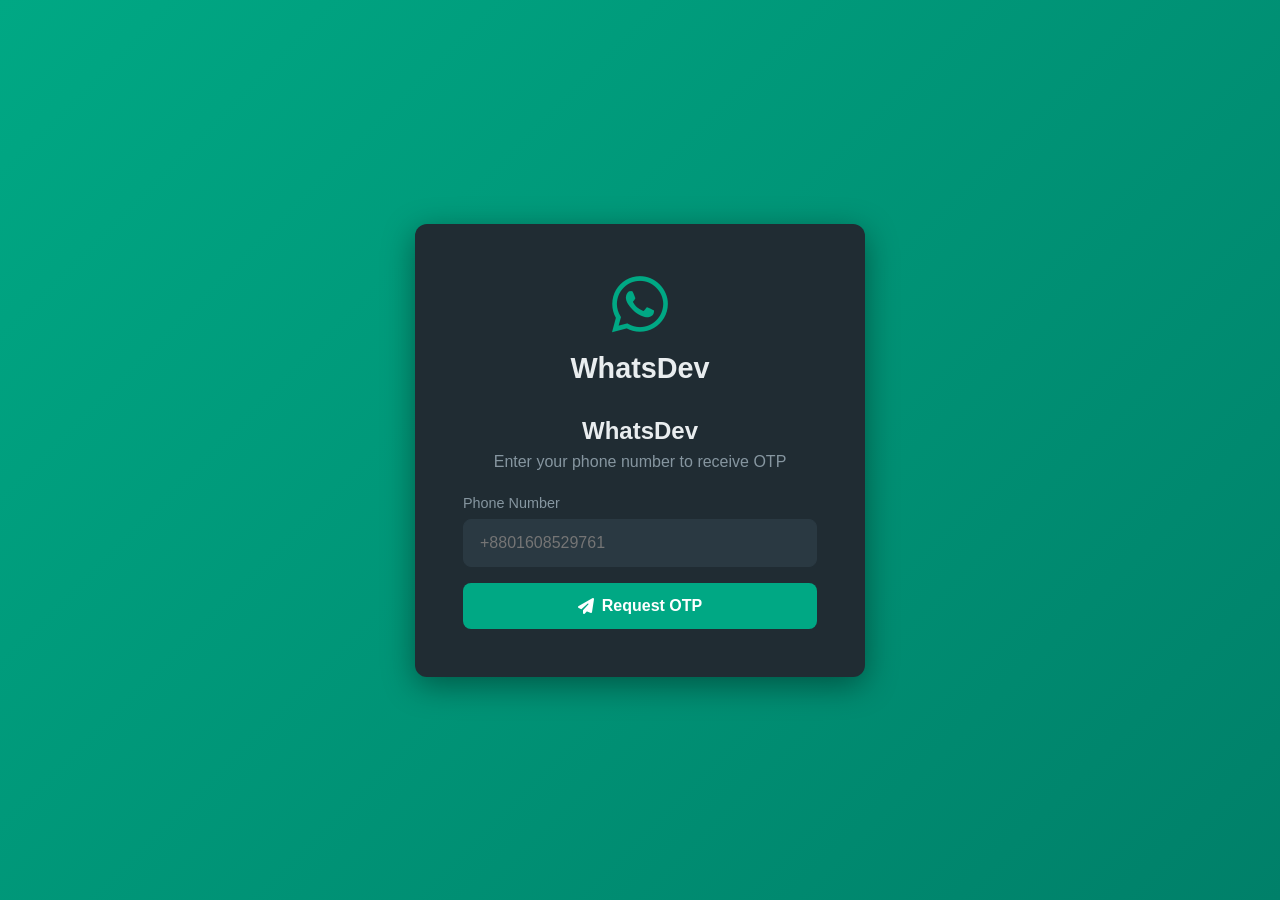
<file: ui/index.html>
<!DOCTYPE html>
<html lang="en">
<head>
    <meta charset="UTF-8">
    <meta name="viewport" content="width=device-width, initial-scale=1.0">
    <title>WhatsDev</title>
    <link rel="stylesheet" href="css/styles.css">
    <link rel="stylesheet" href="https://cdnjs.cloudflare.com/ajax/libs/font-awesome/6.4.0/css/all.min.css">
</head>
<body>
    <!-- Login Screen -->
    <div id="loginScreen" class="login-screen">
        <div class="login-container">
            <div class="login-header">
                <i class="fab fa-whatsapp"></i>
                <h1>WhatsDev</h1>
            </div>
            <div class="login-content">
                <h2>WhatsDev</h2>
                <p>Enter your phone number to receive OTP</p>
                <form id="loginForm" class="login-form">
                    <div class="form-group">
                        <label for="phoneNumber">Phone Number</label>
                        <input 
                            type="tel" 
                            id="phoneNumber" 
                            placeholder="+8801608529761" 
                            required
                        >
                    </div>
                    <button type="submit" class="btn btn-primary">
                        <i class="fas fa-paper-plane"></i> Request OTP
                    </button>
                </form>
            </div>
        </div>
    </div>

    <!-- OTP Verification Screen -->
    <div id="otpScreen" class="login-screen" style="display: none;">
        <div class="login-container">
            <div class="login-header">
                <i class="fab fa-whatsapp"></i>
                <h1>WhatsDev</h1>
            </div>
            <div class="login-content">
                <h2>Enter OTP</h2>
                <p>We've sent a code to <span id="phoneDisplay"></span></p>
                <form id="otpForm" class="login-form">
                    <div class="form-group">
                        <label for="otpCode">OTP Code</label>
                        <input 
                            type="text" 
                            id="otpCode" 
                            placeholder="Enter 6-digit code" 
                            maxlength="6"
                            required
                        >
                    </div>
                    <button type="submit" class="btn btn-primary">
                        <i class="fas fa-check"></i> Verify & Login
                    </button>
                    <button type="button" class="btn btn-secondary" onclick="backToLogin()">
                        <i class="fas fa-arrow-left"></i> Back
                    </button>
                </form>
            </div>
        </div>
    </div>

    <!-- Main Chat Interface -->
    <div id="chatInterface" class="chat-interface" style="display: none;">
        <!-- Sidebar -->
        <div class="sidebar">
            <!-- Sidebar Header -->
            <div class="sidebar-header">
                <div class="user-profile">
                    <div class="avatar">
                        <i class="fas fa-user"></i>
                    </div>
                    <span id="userName">User</span>
                </div>
                <div class="header-actions">
                    <button class="icon-btn" title="New Chat" onclick="showNewChatModal()">
                        <i class="fas fa-message"></i>
                    </button>
                    <button class="icon-btn" title="Language" onclick="translationManager.showLanguageSelector()">
                        <i class="fas fa-language"></i>
                    </button>
                    <button class="icon-btn" title="Menu">
                        <i class="fas fa-ellipsis-v"></i>
                    </button>
                    <button class="icon-btn" title="Logout" onclick="logout()">
                        <i class="fas fa-sign-out-alt"></i>
                    </button>
                </div>
            </div>

            <!-- Search Bar -->
            <div class="search-bar">
                <div class="search-input-wrapper">
                    <i class="fas fa-search"></i>
                    <input type="text" id="searchInput" placeholder="Search or start new chat">
                </div>
            </div>

            <!-- Conversations List -->
            <div class="conversations-list" id="conversationsList">
                <div class="no-conversations">
                    <i class="fas fa-comments"></i>
                    <p>No conversations yet</p>
                    <button class="btn btn-primary" onclick="showNewChatModal()">Start New Chat</button>
                </div>
            </div>
        </div>

        <!-- Chat Area -->
        <div class="chat-area">
            <!-- No Chat Selected -->
            <div class="no-chat-selected" id="noChatSelected">
                <div class="no-chat-content">
                    <i class="fab fa-whatsapp"></i>
                    <h2>WhatsDev</h2>
                    <p>Send and receive messages without keeping your phone online.</p>
                    <p class="hint">Select a conversation to start chatting</p>
                </div>
            </div>

            <!-- Chat Container -->
            <div class="chat-container" id="chatContainer" style="display: none;">
                <!-- Chat Header -->
                <div class="chat-header">
                    <div class="chat-user-info" id="chatUserInfo" onclick="handleChatHeaderClick()">
                        <div class="avatar" id="chatAvatar">
                            <i class="fas fa-user"></i>
                        </div>
                        <div class="user-details">
                            <h3 id="chatUserName">Contact Name</h3>
                            <span class="user-status" id="chatUserStatus">online</span>
                        </div>
                    </div>
                    <div class="chat-header-actions">
                        <button class="icon-btn" title="Search">
                            <i class="fas fa-search"></i>
                        </button>
                        <button class="icon-btn" title="More" onclick="showChatOptionsMenu(event)">
                            <i class="fas fa-ellipsis-v"></i>
                        </button>
                    </div>
                </div>
                
                <!-- Chat Options Menu (Hidden by default) -->
                <div id="chatOptionsMenu" class="dropdown-menu" style="display: none;">
                    <div class="dropdown-item" onclick="showConversationLanguageSelector()">
                        <i class="fas fa-language"></i>
                        <span>Set Translation Language</span>
                    </div>
                    <div class="dropdown-item" onclick="viewContactInfo()">
                        <i class="fas fa-info-circle"></i>
                        <span>Contact Info</span>
                    </div>
                </div>

                <!-- Messages Area -->
                <div class="messages-area" id="messagesArea">
                    <!-- Messages will be loaded here -->
                </div>

                <!-- Message Input -->
                <div class="message-input-area">
                    <button class="icon-btn" title="Emoji">
                        <i class="fas fa-face-smile"></i>
                    </button>
                    <button class="icon-btn" title="Attach Media" onclick="document.getElementById('mediaFileInput').click()">
                        <i class="fas fa-paperclip"></i>
                    </button>
                    <input type="file" id="mediaFileInput" style="display: none;" 
                           accept="image/*,video/*,audio/*,.pdf,.doc,.docx" 
                           onchange="handleMediaFileSelect(event)">
                    <div class="input-wrapper">
                        <input 
                            type="text" 
                            id="messageInput" 
                            placeholder="Type a message"
                            autocomplete="off"
                        >
                    </div>
                    <button class="send-btn" id="sendBtn" onclick="sendMessage()">
                        <i class="fas fa-paper-plane"></i>
                    </button>
                </div>
            </div>
        </div>
    </div>

    <!-- New Chat Modal -->
    <div id="newChatModal" class="modal" style="display: none;">
        <div class="modal-content" style="max-width: 500px;">
            <div class="modal-header">
                <button class="icon-btn" onclick="closeNewChatModal()" style="margin-right: 1rem;">
                    <i class="fas fa-arrow-left"></i>
                </button>
                <h2>New chat</h2>
            </div>
            <div class="modal-body" style="padding: 0;">
                <!-- Search Bar -->
                <div class="search-bar" style="padding: 0.75rem 1rem;">
                    <div class="search-input-wrapper">
                        <i class="fas fa-search"></i>
                        <input type="text" id="newChatSearch" placeholder="Search name or number">
                    </div>
                </div>

                <!-- Action Buttons -->
                <div class="new-chat-actions">
                    <div class="action-item" onclick="groupManager.showNewGroupModal()">
                        <div class="action-icon">
                            <i class="fas fa-users"></i>
                        </div>
                        <div class="action-text">
                            <span class="action-title">New group</span>
                        </div>
                    </div>
                    <div class="action-item" onclick="showAddContactModal()">
                        <div class="action-icon">
                            <i class="fas fa-user-plus"></i>
                        </div>
                        <div class="action-text">
                            <span class="action-title">New contact</span>
                        </div>
                    </div>
                </div>

                <!-- Contact List Header -->
                <div class="contacts-header">
                    <span>Contacts on WhatsApp</span>
                </div>

                <!-- Contacts List -->
                <div class="contacts-list" id="newChatContactsList">
                    <!-- Contacts will be loaded here -->
                </div>
            </div>
        </div>
    </div>

    <!-- Add Contact Modal -->
    <div id="addContactModal" class="modal" style="display: none;">
        <div class="modal-content">
            <div class="modal-header">
                <h2>Add Contact</h2>
                <button class="close-btn" onclick="closeAddContactModal()">
                    <i class="fas fa-times"></i>
                </button>
            </div>
            <div class="modal-body">
                <div class="info-box" style="margin-bottom: 1rem;">
                    <i class="fas fa-info-circle"></i>
                    Add any phone number to start chatting!
                </div>
                <form id="addContactForm">
                    <div class="form-group">
                        <label for="contactName">Contact Name (Optional)</label>
                        <input 
                            type="text" 
                            id="contactName" 
                            placeholder="John Doe"
                        >
                        <small style="color: var(--text-muted); font-size: 0.8rem; display: block; margin-top: 0.25rem;">
                            Give this contact a custom name
                        </small>
                    </div>
                    <div class="form-group">
                        <label for="contactPhone">Phone Number</label>
                        <input 
                            type="tel" 
                            id="contactPhone" 
                            placeholder="+8801980680622"
                            required
                        >
                        <small style="color: var(--text-muted); font-size: 0.8rem; display: block; margin-top: 0.25rem;">
                            Enter with country code (e.g., +880...)
                        </small>
                    </div>
                    <button type="submit" class="btn btn-primary">
                        <i class="fas fa-user-plus"></i> Add Contact & Start Chat
                    </button>
                </form>
            </div>
        </div>
    </div>

    <!-- Loading Overlay -->
    <div id="loadingOverlay" class="loading-overlay" style="display: none;">
        <div class="spinner"></div>
        <p>Loading...</p>
    </div>

    <!-- Toast Notifications -->
    <div id="toastContainer" class="toast-container"></div>

    <!-- Scripts -->
    <script src="js/config.js"></script>
    <script src="js/auth.js"></script>
    <script src="js/chat.js"></script>
    <script src="js/groups.js"></script>
    <script src="js/translation.js"></script>
    <script src="js/websocket.js"></script>
    <script src="js/app.js"></script>
</body>
</html>
</file>
<file: ui/css/styles.css>
/* Reset and Base Styles */
* {
    margin: 0;
    padding: 0;
    box-sizing: border-box;
}

:root {
    --primary-color: #00a884;
    --primary-dark: #008069;
    --bg-primary: #111b21;
    --bg-secondary: #202c33;
    --bg-tertiary: #2a3942;
    --text-primary: #e9edef;
    --text-secondary: #8696a0;
    --text-muted: #667781;
    --border-color: #2a3942;
    --message-sent: #005c4b;
    --message-received: #202c33;
    --hover-bg: #2a3942;
    --white: #ffffff;
    --scrollbar-bg: #374045;
    --scrollbar-thumb: #667781;
}

body {
    font-family: 'Segoe UI', Helvetica, Arial, sans-serif;
    background-color: var(--bg-primary);
    color: var(--text-primary);
    overflow: hidden;
}

/* Hidden by default elements */
#otpScreen,
#chatInterface,
#chatContainer,
#newChatModal,
#loadingOverlay {
    display: none;
}

/* Login Screen */
.login-screen {
    width: 100vw;
    height: 100vh;
    display: flex;
    align-items: center;
    justify-content: center;
    background: linear-gradient(135deg, var(--primary-color) 0%, var(--primary-dark) 100%);
}

.login-container {
    background: var(--bg-secondary);
    border-radius: 12px;
    box-shadow: 0 8px 32px rgba(0, 0, 0, 0.4);
    padding: 3rem;
    max-width: 450px;
    width: 90%;
    animation: slideIn 0.3s ease-out;
}

@keyframes slideIn {
    from {
        opacity: 0;
        transform: translateY(-20px);
    }
    to {
        opacity: 1;
        transform: translateY(0);
    }
}

.login-header {
    text-align: center;
    margin-bottom: 2rem;
}

.login-header i {
    font-size: 4rem;
    color: var(--primary-color);
    margin-bottom: 1rem;
}

.login-header h1 {
    font-size: 1.8rem;
    font-weight: 600;
    color: var(--text-primary);
}

.login-content {
    text-align: center;
}

.login-content h2 {
    font-size: 1.5rem;
    margin-bottom: 0.5rem;
    color: var(--text-primary);
}

.login-content p {
    color: var(--text-secondary);
    margin-bottom: 1.5rem;
}

#phoneDisplay {
    color: var(--primary-color);
    font-weight: 600;
}

.login-form {
    display: flex;
    flex-direction: column;
    gap: 1rem;
}

.form-group {
    text-align: left;
}

.form-group label {
    display: block;
    margin-bottom: 0.5rem;
    color: var(--text-secondary);
    font-size: 0.9rem;
}

.form-group input {
    width: 100%;
    padding: 0.875rem 1rem;
    background: var(--bg-tertiary);
    border: 1px solid var(--border-color);
    border-radius: 8px;
    color: var(--text-primary);
    font-size: 1rem;
    transition: all 0.2s;
}

.form-group input:focus {
    outline: none;
    border-color: var(--primary-color);
    background: var(--bg-primary);
}

/* Buttons */
.btn {
    padding: 0.875rem 1.5rem;
    border: none;
    border-radius: 8px;
    font-size: 1rem;
    font-weight: 600;
    cursor: pointer;
    transition: all 0.2s;
    display: flex;
    align-items: center;
    justify-content: center;
    gap: 0.5rem;
}

.btn-primary {
    background: var(--primary-color);
    color: var(--white);
}

.btn-primary:hover {
    background: var(--primary-dark);
}

.btn-secondary {
    background: var(--bg-tertiary);
    color: var(--text-primary);
}

.btn-secondary:hover {
    background: var(--hover-bg);
}

.icon-btn {
    background: none;
    border: none;
    color: var(--text-secondary);
    font-size: 1.2rem;
    cursor: pointer;
    padding: 0.5rem;
    border-radius: 50%;
    transition: all 0.2s;
}

.icon-btn:hover {
    background: var(--hover-bg);
    color: var(--text-primary);
}

/* Chat Interface */
.chat-interface {
    display: flex;
    height: 100vh;
    width: 100vw;
}

/* Sidebar */
.sidebar {
    width: 400px;
    background: var(--bg-primary);
    display: flex;
    flex-direction: column;
    border-right: 1px solid var(--border-color);
}

.sidebar-header {
    background: var(--bg-secondary);
    padding: 0.75rem 1rem;
    display: flex;
    align-items: center;
    justify-content: space-between;
}

.user-profile {
    display: flex;
    align-items: center;
    gap: 0.75rem;
}

.avatar {
    width: 40px;
    height: 40px;
    border-radius: 50%;
    background: var(--bg-tertiary);
    display: flex;
    align-items: center;
    justify-content: center;
    color: var(--text-secondary);
    font-size: 1.2rem;
}

.header-actions {
    display: flex;
    gap: 0.5rem;
}

/* Search Bar */
.search-bar {
    background: var(--bg-primary);
    padding: 0.5rem 1rem;
}

.search-input-wrapper {
    background: var(--bg-secondary);
    border-radius: 8px;
    display: flex;
    align-items: center;
    padding: 0.5rem 1rem;
    gap: 0.75rem;
}

.search-input-wrapper i {
    color: var(--text-muted);
}

.search-input-wrapper input {
    flex: 1;
    background: none;
    border: none;
    color: var(--text-primary);
    font-size: 0.9rem;
}

.search-input-wrapper input:focus {
    outline: none;
}

/* Conversations List */
.conversations-list {
    flex: 1;
    overflow-y: auto;
}

.conversations-list::-webkit-scrollbar {
    width: 6px;
}

.conversations-list::-webkit-scrollbar-track {
    background: var(--scrollbar-bg);
}

.conversations-list::-webkit-scrollbar-thumb {
    background: var(--scrollbar-thumb);
    border-radius: 3px;
}

.no-conversations {
    padding: 3rem 2rem;
    text-align: center;
    color: var(--text-secondary);
}

.no-conversations i {
    font-size: 4rem;
    margin-bottom: 1rem;
    color: var(--text-muted);
}

.no-conversations p {
    margin-bottom: 1.5rem;
}

/* Conversation Item */
.conversation-item {
    display: flex;
    align-items: center;
    padding: 0.75rem 1rem;
    gap: 0.75rem;
    cursor: pointer;
    transition: background 0.2s;
    border-bottom: 1px solid var(--border-color);
}

.conversation-item:hover {
    background: var(--hover-bg);
}

.conversation-item.active {
    background: var(--bg-tertiary);
}

.conversation-info {
    flex: 1;
    overflow: hidden;
}

.conversation-header {
    display: flex;
    justify-content: space-between;
    margin-bottom: 0.25rem;
}

.conversation-name {
    font-weight: 500;
    color: var(--text-primary);
}

.conversation-time {
    font-size: 0.75rem;
    color: var(--text-muted);
}

.conversation-preview {
    font-size: 0.875rem;
    color: var(--text-secondary);
    white-space: nowrap;
    overflow: hidden;
    text-overflow: ellipsis;
}

.unread-badge {
    background: var(--primary-color);
    color: var(--white);
    font-size: 0.75rem;
    padding: 0.125rem 0.5rem;
    border-radius: 12px;
    font-weight: 600;
}

/* Chat Area */
.chat-area {
    flex: 1;
    display: flex;
    flex-direction: column;
    background: var(--bg-primary);
}

.no-chat-selected {
    flex: 1;
    display: flex;
    align-items: center;
    justify-content: center;
    background: var(--bg-secondary);
}

.no-chat-content {
    text-align: center;
    color: var(--text-secondary);
}

.no-chat-content i {
    font-size: 6rem;
    color: var(--text-muted);
    margin-bottom: 1rem;
}

.no-chat-content h2 {
    font-size: 2rem;
    color: var(--text-primary);
    margin-bottom: 0.5rem;
}

.no-chat-content p {
    font-size: 0.9rem;
    margin-bottom: 0.5rem;
}

.no-chat-content .hint {
    font-size: 0.85rem;
    color: var(--text-muted);
}

/* Chat Container */
.chat-container {
    display: flex;
    flex-direction: column;
    height: 100vh;
}

/* Chat Header */
.chat-header {
    background: var(--bg-secondary);
    padding: 0.75rem 1rem;
    display: flex;
    align-items: center;
    justify-content: space-between;
    border-bottom: 1px solid var(--border-color);
}

.chat-user-info {
    display: flex;
    align-items: center;
    gap: 0.75rem;
}

.user-details {
    display: flex;
    flex-direction: column;
}

.user-details h3 {
    font-size: 1rem;
    font-weight: 500;
    color: var(--text-primary);
}

.user-status {
    font-size: 0.8rem;
    color: var(--text-muted);
}

.chat-header-actions {
    display: flex;
    gap: 0.5rem;
}

/* Messages Area */
.messages-area {
    flex: 1;
    padding: 1rem;
    overflow-y: auto;
    background-image: url('[data-uri]');
    background-color: var(--bg-primary);
    display: flex;
    flex-direction: column;
    gap: 0.5rem;
}

.messages-area::-webkit-scrollbar {
    width: 6px;
}

.messages-area::-webkit-scrollbar-track {
    background: transparent;
}

.messages-area::-webkit-scrollbar-thumb {
    background: var(--scrollbar-thumb);
    border-radius: 3px;
}

/* Messages */
.message {
    display: flex;
    margin-bottom: 0.5rem;
}

.message.sent {
    justify-content: flex-end;
}

.message.received {
    justify-content: flex-start;
}

.message-bubble {
    max-width: 60%;
    padding: 0.5rem 0.75rem;
    border-radius: 8px;
    position: relative;
}

.message.sent .message-bubble {
    background: var(--message-sent);
    border-bottom-right-radius: 2px;
}

.message.received .message-bubble {
    background: var(--message-received);
    border-bottom-left-radius: 2px;
}

/* Deleted message style */
.message-bubble.deleted-message {
    background: transparent !important;
    border: 1px solid var(--border-color);
    opacity: 0.7;
}

.message-bubble.deleted-message .message-content {
    font-style: italic;
    color: var(--text-muted);
    display: flex;
    align-items: center;
    gap: 0.5rem;
}

.message-bubble.deleted-message .message-content i {
    font-size: 0.9rem;
}

/* Media messages - WhatsApp style */
.message-bubble.has-media {
    padding: 0;
    overflow: hidden;
}

.message-media {
    position: relative;
    margin: 0;
    padding: 0;
}

.message-media img,
.message-media video {
    display: block;
    max-width: 300px;
    max-height: 300px;
    width: 100%;
    height: auto;
    border-radius: 0;
    cursor: pointer;
    margin: 0;
}

.message-media audio {
    width: 300px;
    margin: 0.5rem;
}

.message-document {
    padding: 0.75rem 1rem;
    display: flex;
    align-items: center;
    gap: 12px;
    min-width: 250px;
}

.message-document a {
    display: flex;
    align-items: center;
    gap: 12px;
    text-decoration: none;
    color: inherit;
    flex: 1;
}

.message-document i {
    font-size: 2.5rem;
    color: var(--primary-color);
}

.document-info {
    flex: 1;
}

.document-name {
    font-weight: 500;
    margin-bottom: 0.25rem;
    word-break: break-word;
}

.document-size {
    font-size: 0.85rem;
    color: var(--text-muted);
}

/* Message with media and caption */
.message-bubble.has-media .message-content {
    padding: 0.5rem 0.75rem;
    margin: 0;
}

.message-content {
    color: var(--text-primary);
    font-size: 0.9rem;
    word-wrap: break-word;
    margin-bottom: 0.25rem;
}

/* Message action menu */
.message-actions {
    position: absolute;
    top: 8px;
    right: 8px;
    background: rgba(0, 0, 0, 0.6);
    border-radius: 20px;
    padding: 4px 8px;
    opacity: 0;
    transition: opacity 0.2s;
    display: flex;
    gap: 8px;
    z-index: 10;
}

.message:hover .message-actions {
    opacity: 1;
}

.message-action-btn {
    background: none;
    border: none;
    color: white;
    cursor: pointer;
    font-size: 0.9rem;
    padding: 4px;
    transition: transform 0.2s;
}

.message-action-btn:hover {
    transform: scale(1.2);
}

.message-action-btn:active {
    transform: scale(0.95);
}

/* Message dropdown menu */
.message-dropdown {
    position: absolute;
    top: 8px;
    right: 40px;
    background: var(--bg-tertiary);
    border-radius: 8px;
    box-shadow: 0 2px 8px rgba(0, 0, 0, 0.4);
    overflow: hidden;
    z-index: 100;
    min-width: 150px;
}

.message-dropdown-item {
    padding: 0.75rem 1rem;
    display: flex;
    align-items: center;
    gap: 12px;
    cursor: pointer;
    color: var(--text-primary);
    transition: background 0.2s;
    border: none;
    background: none;
    width: 100%;
    text-align: left;
}

.message-dropdown-item:hover {
    background: var(--hover-bg);
}

.message-dropdown-item i {
    width: 20px;
}

/* Reaction and Star badges */
.reaction-badge {
    position: absolute;
    bottom: -8px;
    right: 8px;
    background: var(--bg-secondary);
    border: 2px solid var(--border-color);
    border-radius: 12px;
    padding: 2px 8px;
    font-size: 0.9rem;
    z-index: 5;
}

.star-badge {
    position: absolute;
    top: 4px;
    left: 4px;
    color: #ffd700;
    font-size: 0.9rem;
    z-index: 5;
    text-shadow: 0 0 3px rgba(0, 0, 0, 0.5);
}

.message-meta {
    display: flex;
    align-items: center;
    justify-content: flex-end;
    gap: 0.25rem;
    font-size: 0.7rem;
    color: var(--text-muted);
}

.message-status {
    color: #53bdeb;
}

/* Date Divider */
.date-divider {
    text-align: center;
    padding: 0.5rem 0;
    margin: 1rem 0;
}

.date-divider span {
    background: var(--bg-secondary);
    color: var(--text-secondary);
    padding: 0.375rem 0.75rem;
    border-radius: 8px;
    font-size: 0.8rem;
}

/* Message Input Area */
.message-input-area {
    background: var(--bg-secondary);
    padding: 0.75rem 1rem;
    display: flex;
    align-items: center;
    gap: 0.5rem;
    border-top: 1px solid var(--border-color);
}

.input-wrapper {
    flex: 1;
}

.input-wrapper input {
    width: 100%;
    background: var(--bg-tertiary);
    border: none;
    border-radius: 8px;
    padding: 0.75rem 1rem;
    color: var(--text-primary);
    font-size: 0.95rem;
}

.input-wrapper input:focus {
    outline: none;
}

.send-btn {
    background: var(--primary-color);
    border: none;
    color: var(--white);
    width: 45px;
    height: 45px;
    border-radius: 50%;
    display: flex;
    align-items: center;
    justify-content: center;
    cursor: pointer;
    transition: all 0.2s;
}

.send-btn:hover {
    background: var(--primary-dark);
}

/* Modal */
.modal {
    position: fixed;
    top: 0;
    left: 0;
    width: 100%;
    height: 100%;
    background: rgba(0, 0, 0, 0.6);
    display: flex;
    align-items: center;
    justify-content: center;
    z-index: 1000;
}

.modal-content {
    background: var(--bg-secondary);
    border-radius: 12px;
    max-width: 500px;
    width: 90%;
    max-height: 90vh;
    overflow-y: auto;
    animation: slideIn 0.3s ease-out;
}

/* Delete Modal Specific */
.delete-modal {
    background: rgba(0, 0, 0, 0.8);
}

.delete-modal .modal-content {
    max-width: 360px;
    overflow: visible;
}

.delete-option-btn {
    padding: 1rem 1.5rem;
    text-align: left;
    background: none;
    border: none;
    color: var(--text-primary);
    cursor: pointer;
    transition: background 0.2s;
    font-size: 0.95rem;
    font-family: inherit;
}

.delete-option-btn:hover {
    background: var(--hover-bg);
}

.modal-header {
    display: flex;
    align-items: center;
    justify-content: space-between;
    padding: 1rem 1.5rem;
    border-bottom: 1px solid var(--border-color);
}

.modal-header h2 {
    font-size: 1.3rem;
    color: var(--text-primary);
}

.close-btn {
    background: none;
    border: none;
    color: var(--text-secondary);
    font-size: 1.5rem;
    cursor: pointer;
    transition: color 0.2s;
}

.close-btn:hover {
    color: var(--text-primary);
}

.modal-body {
    padding: 1.5rem;
}

/* Loading Overlay */
.loading-overlay {
    position: fixed;
    top: 0;
    left: 0;
    width: 100%;
    height: 100%;
    background: rgba(0, 0, 0, 0.7);
    display: flex;
    flex-direction: column;
    align-items: center;
    justify-content: center;
    z-index: 2000;
}

.spinner {
    width: 50px;
    height: 50px;
    border: 4px solid var(--bg-tertiary);
    border-top-color: var(--primary-color);
    border-radius: 50%;
    animation: spin 1s linear infinite;
}

@keyframes spin {
    to {
        transform: rotate(360deg);
    }
}

.loading-overlay p {
    margin-top: 1rem;
    color: var(--text-primary);
    font-size: 1rem;
}

/* Toast Notifications */
.toast-container {
    position: fixed;
    top: 1rem;
    right: 1rem;
    z-index: 3000;
    display: flex;
    flex-direction: column;
    gap: 0.5rem;
}

.toast {
    background: var(--bg-secondary);
    color: var(--text-primary);
    padding: 1rem 1.5rem;
    border-radius: 8px;
    box-shadow: 0 4px 12px rgba(0, 0, 0, 0.3);
    display: flex;
    align-items: center;
    gap: 0.75rem;
    min-width: 300px;
    animation: slideInRight 0.3s ease-out;
}

@keyframes slideInRight {
    from {
        opacity: 0;
        transform: translateX(100%);
    }
    to {
        opacity: 1;
        transform: translateX(0);
    }
}

.toast.success {
    border-left: 4px solid #4caf50;
}

.toast.error {
    border-left: 4px solid #f44336;
}

.toast.info {
    border-left: 4px solid #2196f3;
}

.toast.warning {
    border-left: 4px solid #ff9800;
}

/* Info Box */
.info-box {
    background: var(--bg-tertiary);
    padding: 0.75rem;
    border-radius: 6px;
    margin-bottom: 1rem;
    font-size: 0.85rem;
    color: var(--text-secondary);
    display: flex;
    align-items: flex-start;
    gap: 0.5rem;
}

.info-box i {
    color: var(--primary-color);
    margin-top: 0.15rem;
}

/* New Chat Modal Styles */
.new-chat-actions {
    padding: 0.5rem 0;
    border-bottom: 1px solid var(--border-color);
}

.action-item {
    display: flex;
    align-items: center;
    padding: 1rem 1.5rem;
    cursor: pointer;
    transition: background 0.2s;
}

.action-item:hover {
    background: var(--hover-bg);
}

.action-icon {
    width: 50px;
    height: 50px;
    border-radius: 50%;
    background: var(--primary-color);
    display: flex;
    align-items: center;
    justify-content: center;
    margin-right: 1rem;
}

.action-icon i {
    font-size: 1.3rem;
    color: var(--white);
}

.action-text {
    flex: 1;
}

.action-title {
    font-size: 1rem;
    color: var(--text-primary);
    font-weight: 500;
}

.contacts-header {
    padding: 0.75rem 1.5rem;
    background: var(--bg-primary);
    color: var(--text-secondary);
    font-size: 0.85rem;
    text-transform: uppercase;
    letter-spacing: 0.5px;
}

.contacts-list {
    max-height: 400px;
    overflow-y: auto;
}

.contact-item {
    display: flex;
    align-items: center;
    padding: 0.75rem 1.5rem;
    cursor: pointer;
    transition: background 0.2s;
    border-bottom: 1px solid var(--border-color);
}

.contact-item:hover {
    background: var(--hover-bg);
}

.contact-item .avatar {
    margin-right: 1rem;
}

.contact-info {
    flex: 1;
}

.contact-name {
    font-size: 1rem;
    color: var(--text-primary);
    margin-bottom: 0.25rem;
}

.contact-status {
    font-size: 0.85rem;
    color: var(--text-secondary);
}

/* Member Selection Styles */
.member-checkbox {
    width: 20px;
    height: 20px;
    cursor: pointer;
}

.member-chip {
    display: inline-flex;
    align-items: center;
    gap: 0.5rem;
    padding: 0.5rem 0.75rem;
    background: var(--bg-tertiary);
    border-radius: 16px;
    font-size: 0.9rem;
    color: var(--text-primary);
}

.member-chip i {
    cursor: pointer;
    color: var(--text-muted);
    font-size: 0.8rem;
}

.member-chip i:hover {
    color: var(--text-primary);
}

/* Language Selector Styles */
.language-list {
    display: flex;
    flex-direction: column;
    gap: 0.5rem;
}

.language-item {
    display: flex;
    align-items: center;
    justify-content: space-between;
    padding: 0.75rem 1rem;
    background: var(--bg-secondary);
    border-radius: 8px;
    cursor: pointer;
    transition: all 0.2s;
}

.language-item:hover {
    background: var(--hover-bg);
}

.language-item.active {
    background: var(--primary-color);
    color: white;
}

.language-info {
    display: flex;
    flex-direction: column;
    gap: 0.25rem;
}

.language-name {
    font-size: 1rem;
    font-weight: 500;
}

.language-code {
    font-size: 0.875rem;
    color: var(--text-secondary);
}

.language-item.active .language-code {
    color: rgba(255, 255, 255, 0.8);
}

.language-item .fa-check {
    color: white;
    font-size: 1.2rem;
}

/* Dropdown Menu Styles */
.dropdown-menu {
    position: absolute;
    top: 60px;
    right: 20px;
    background: var(--bg-tertiary);
    border-radius: 8px;
    box-shadow: 0 4px 16px rgba(0, 0, 0, 0.4);
    min-width: 220px;
    z-index: 1000;
    overflow: hidden;
    animation: dropdownFadeIn 0.2s ease-out;
}

@keyframes dropdownFadeIn {
    from {
        opacity: 0;
        transform: translateY(-10px);
    }
    to {
        opacity: 1;
        transform: translateY(0);
    }
}

.dropdown-item {
    display: flex;
    align-items: center;
    gap: 12px;
    padding: 14px 16px;
    cursor: pointer;
    transition: background 0.2s;
    border-bottom: 1px solid var(--border-color);
}

.dropdown-item:last-child {
    border-bottom: none;
}

.dropdown-item:hover {
    background: var(--hover-bg);
}

.dropdown-item i {
    color: var(--primary-color);
    font-size: 1.1rem;
    width: 20px;
    text-align: center;
}

.dropdown-item span {
    color: var(--text-primary);
    font-size: 0.95rem;
    font-weight: 400;
}

/* Responsive Design */
@media (max-width: 768px) {
    .sidebar {
        width: 100%;
    }
    
    .chat-area {
        position: fixed;
        top: 0;
        left: 0;
        width: 100%;
        height: 100vh;
        z-index: 100;
        transform: translateX(100%);
        transition: transform 0.3s ease-out;
    }
    
    .chat-area.active {
        transform: translateX(0);
    }
    
    .message-bubble {
        max-width: 80%;
    }
}
</file>
